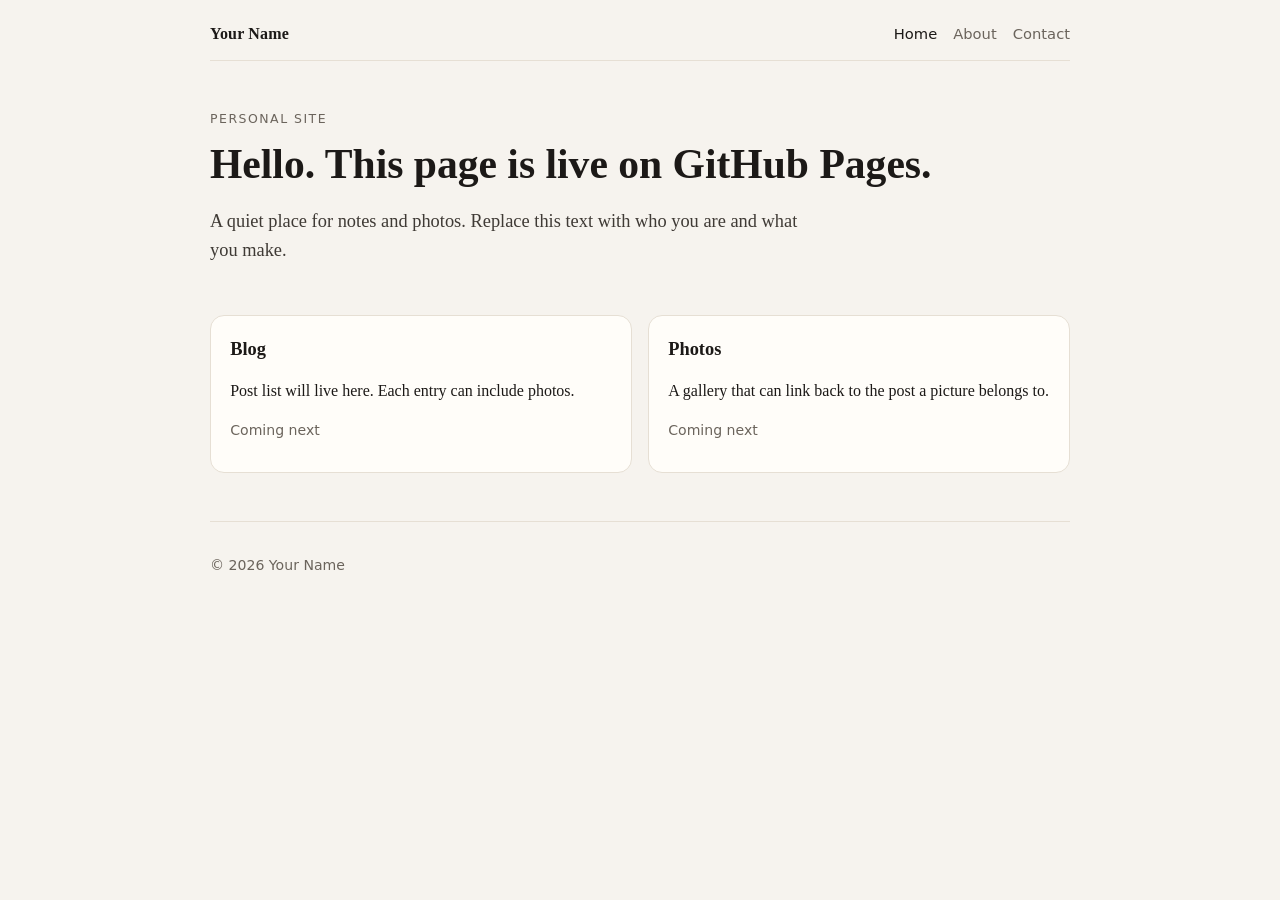
<file: index.html>
<!DOCTYPE html>
<html lang="en">
<head>
  <meta charset="UTF-8">
  <meta name="viewport" content="width=device-width, initial-scale=1">
  <title>Home</title>
  <meta name="description" content="A simple site.">
  <link rel="stylesheet" href="styles.css">
</head>
<body>
  <header class="site-header">
    <a class="logo" href="index.html">Your Name</a>
    <nav>
      <a href="index.html" aria-current="page">Home</a>
      <a href="about.html">About</a>
      <a href="contact.html">Contact</a>
    </nav>
  </header>

  <main>
    <section class="hero">
      <p class="eyebrow">Personal site</p>
      <h1>Hello. This page is live on GitHub Pages.</h1>
      <p class="lede">
        A quiet place for notes and photos. Replace this text with who you are
        and what you make.
      </p>
    </section>

    <section class="grid">
      <article class="card">
        <h2>Blog</h2>
        <p>Post list will live here. Each entry can include photos.</p>
        <p class="muted">Coming next</p>
      </article>
      <article class="card">
        <h2>Photos</h2>
        <p>A gallery that can link back to the post a picture belongs to.</p>
        <p class="muted">Coming next</p>
      </article>
    </section>
  </main>

  <footer class="site-footer">
    <p>&copy; <span id="year"></span> Your Name</p>
  </footer>
  <script>
    document.getElementById("year").textContent = new Date().getFullYear();
  </script>
</body>
</html>
</file>
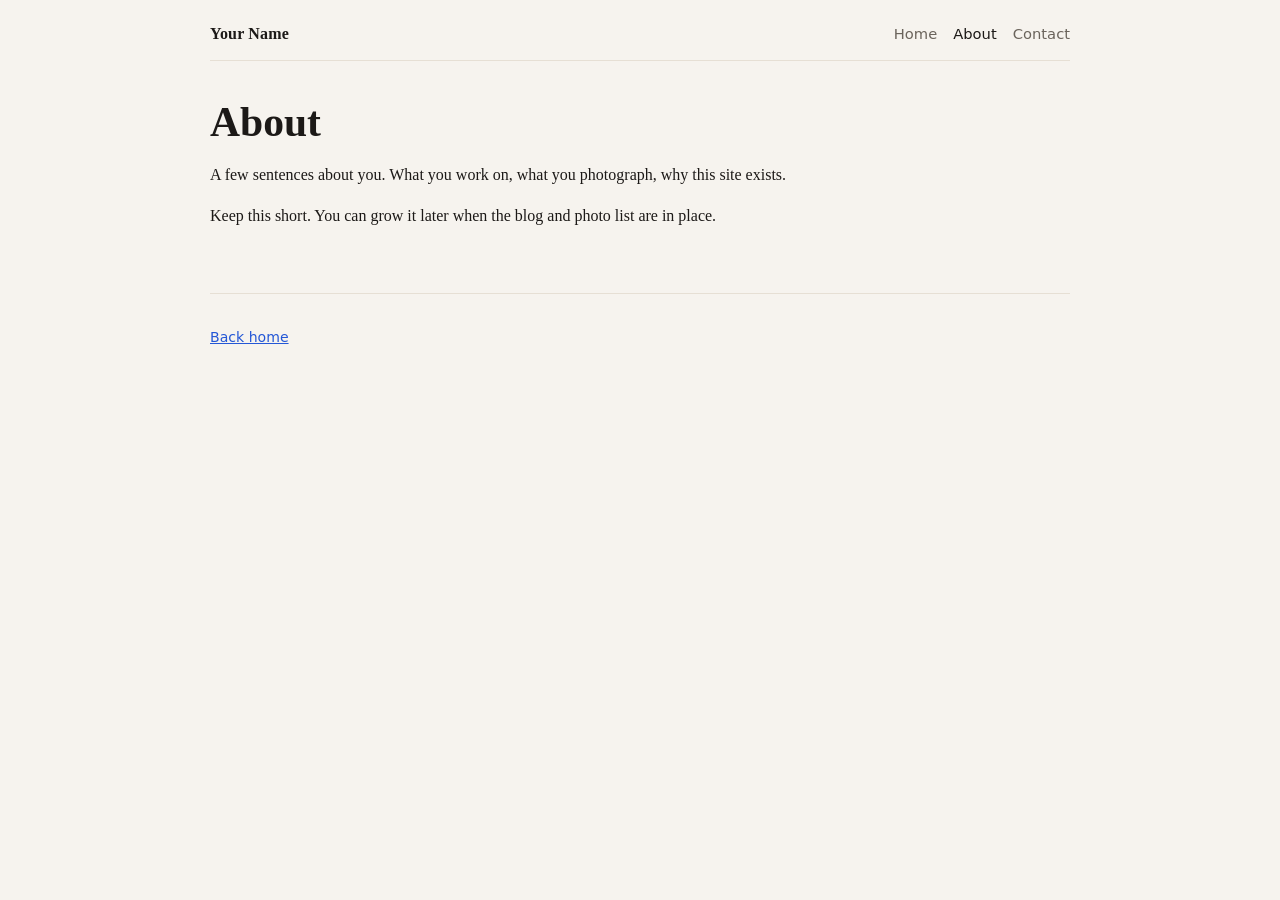
<file: about.html>
<!DOCTYPE html>
<html lang="en">
<head>
  <meta charset="UTF-8">
  <meta name="viewport" content="width=device-width, initial-scale=1">
  <title>About</title>
  <link rel="stylesheet" href="styles.css">
</head>
<body>
  <header class="site-header">
    <a class="logo" href="index.html">Your Name</a>
    <nav>
      <a href="index.html">Home</a>
      <a href="about.html" aria-current="page">About</a>
      <a href="contact.html">Contact</a>
    </nav>
  </header>

  <main>
    <article class="prose">
      <h1>About</h1>
      <p>
        A few sentences about you. What you work on, what you photograph,
        why this site exists.
      </p>
      <p>
        Keep this short. You can grow it later when the blog and photo list
        are in place.
      </p>
    </article>
  </main>

  <footer class="site-footer">
    <p><a href="index.html">Back home</a></p>
  </footer>
</body>
</html>
</file>
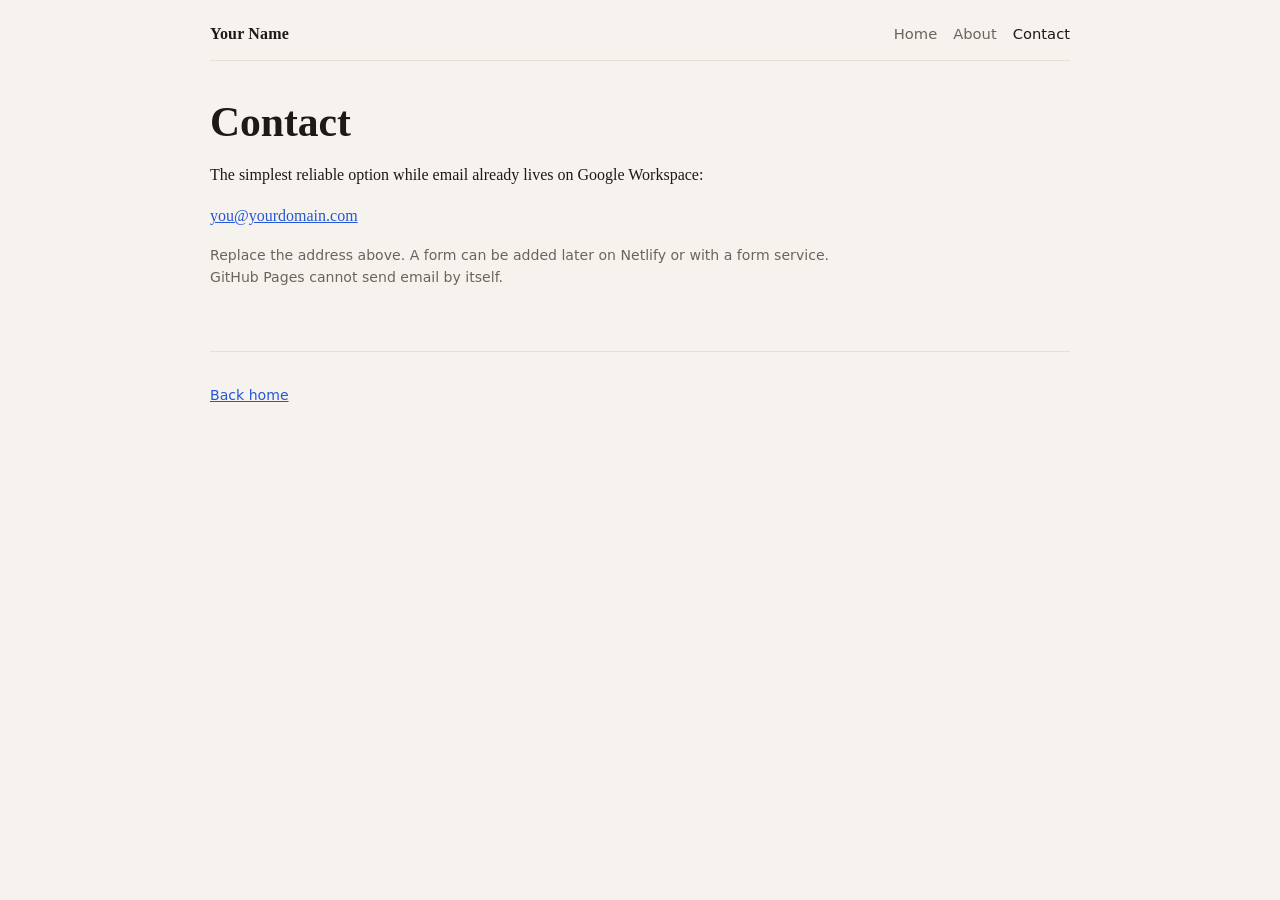
<file: contact.html>
<!DOCTYPE html>
<html lang="en">
<head>
  <meta charset="UTF-8">
  <meta name="viewport" content="width=device-width, initial-scale=1">
  <title>Contact</title>
  <link rel="stylesheet" href="styles.css">
</head>
<body>
  <header class="site-header">
    <a class="logo" href="index.html">Your Name</a>
    <nav>
      <a href="index.html">Home</a>
      <a href="about.html">About</a>
      <a href="contact.html" aria-current="page">Contact</a>
    </nav>
  </header>

  <main>
    <article class="prose">
      <h1>Contact</h1>
      <p>
        The simplest reliable option while email already lives on Google Workspace:
      </p>
      <p>
        <a href="mailto:you@yourdomain.com">you@yourdomain.com</a>
      </p>
      <p class="muted">
        Replace the address above. A form can be added later on Netlify or with
        a form service. GitHub Pages cannot send email by itself.
      </p>
    </article>
  </main>

  <footer class="site-footer">
    <p><a href="index.html">Back home</a></p>
  </footer>
</body>
</html>
</file>
<file: styles.css>
:root {
  --bg: #f6f3ee;
  --ink: #1c1917;
  --muted: #6b645c;
  --card: #fffdf9;
  --line: #e6dfd4;
  --accent: #2457d6;
}

* { box-sizing: border-box; }

html, body {
  margin: 0;
  padding: 0;
}

body {
  font-family: Georgia, "Times New Roman", serif;
  background: var(--bg);
  color: var(--ink);
  line-height: 1.55;
  min-height: 100vh;
}

.site-header,
.site-footer,
main {
  width: min(860px, calc(100% - 2.4rem));
  margin-inline: auto;
}

.site-header {
  display: flex;
  justify-content: space-between;
  align-items: baseline;
  gap: 1rem;
  padding: 1.4rem 0 0.8rem;
  border-bottom: 1px solid var(--line);
}

.logo {
  font-weight: 700;
  letter-spacing: 0.01em;
  text-decoration: none;
  color: inherit;
}

nav {
  display: flex;
  gap: 1rem;
  font-family: system-ui, sans-serif;
  font-size: 0.92rem;
}

nav a {
  color: var(--muted);
  text-decoration: none;
}

nav a[aria-current="page"],
nav a:hover {
  color: var(--ink);
}

.hero {
  padding: 3rem 0 1.5rem;
}

.eyebrow {
  font-family: system-ui, sans-serif;
  font-size: 0.78rem;
  letter-spacing: 0.12em;
  text-transform: uppercase;
  color: var(--muted);
  margin: 0 0 0.8rem;
}

h1 {
  font-size: clamp(1.8rem, 4vw, 2.6rem);
  line-height: 1.15;
  font-weight: 600;
  margin: 0 0 0.8rem;
}

.lede {
  font-size: 1.15rem;
  color: #3f3a35;
  max-width: 38rem;
}

.grid {
  display: grid;
  grid-template-columns: repeat(auto-fit, minmax(240px, 1fr));
  gap: 1rem;
  padding: 0.5rem 0 3rem;
}

.card {
  background: var(--card);
  border: 1px solid var(--line);
  border-radius: 14px;
  padding: 1.2rem 1.2rem 1rem;
}

.card h2 {
  margin: 0 0 0.4rem;
  font-size: 1.15rem;
}

.muted {
  color: var(--muted);
  font-family: system-ui, sans-serif;
  font-size: 0.88rem;
}

.prose {
  padding: 2.4rem 0 3rem;
  max-width: 40rem;
}

.prose h1 { margin-top: 0; }

a { color: var(--accent); }

.site-footer {
  border-top: 1px solid var(--line);
  padding: 1.2rem 0 2rem;
  color: var(--muted);
  font-family: system-ui, sans-serif;
  font-size: 0.88rem;
}
</file>
